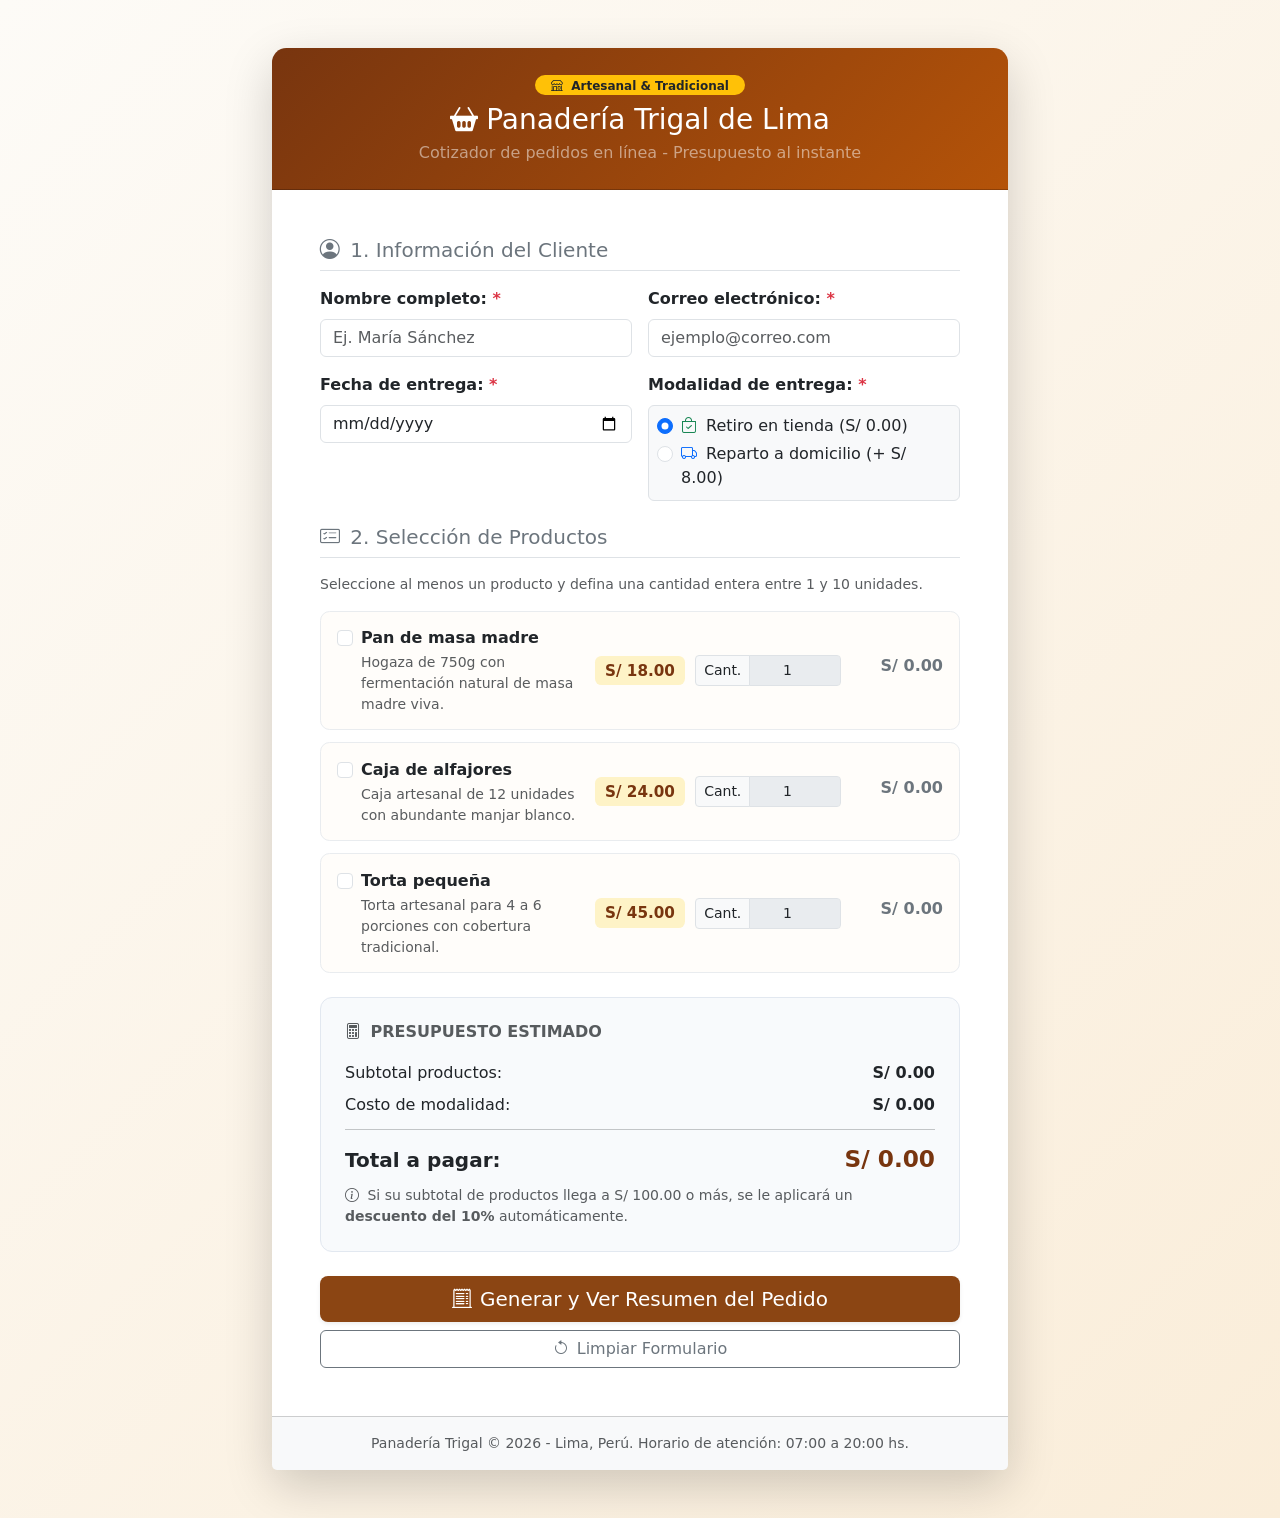
<file: index.html>
<!DOCTYPE html>
<html lang="es">
<head>
  <meta charset="UTF-8">
  <meta http-equiv="refresh" content="0; url=pedido.html">
  <meta name="viewport" content="width=device-width, initial-scale=1.0">
  <title>Panadería Trigal - Cotizador de Pedidos</title>
  <script>
    window.location.replace("pedido.html");
  </script>
</head>
<body style="font-family: system-ui, sans-serif; text-align: center; padding-top: 60px; background-color: #faf6f0;">
  <h2>Panadería Artesanal Trigal de Lima</h2>
  <p>Redirigiendo al <a href="pedido.html">Cotizador de Pedidos</a>...</p>
</body>
</html>
</file>
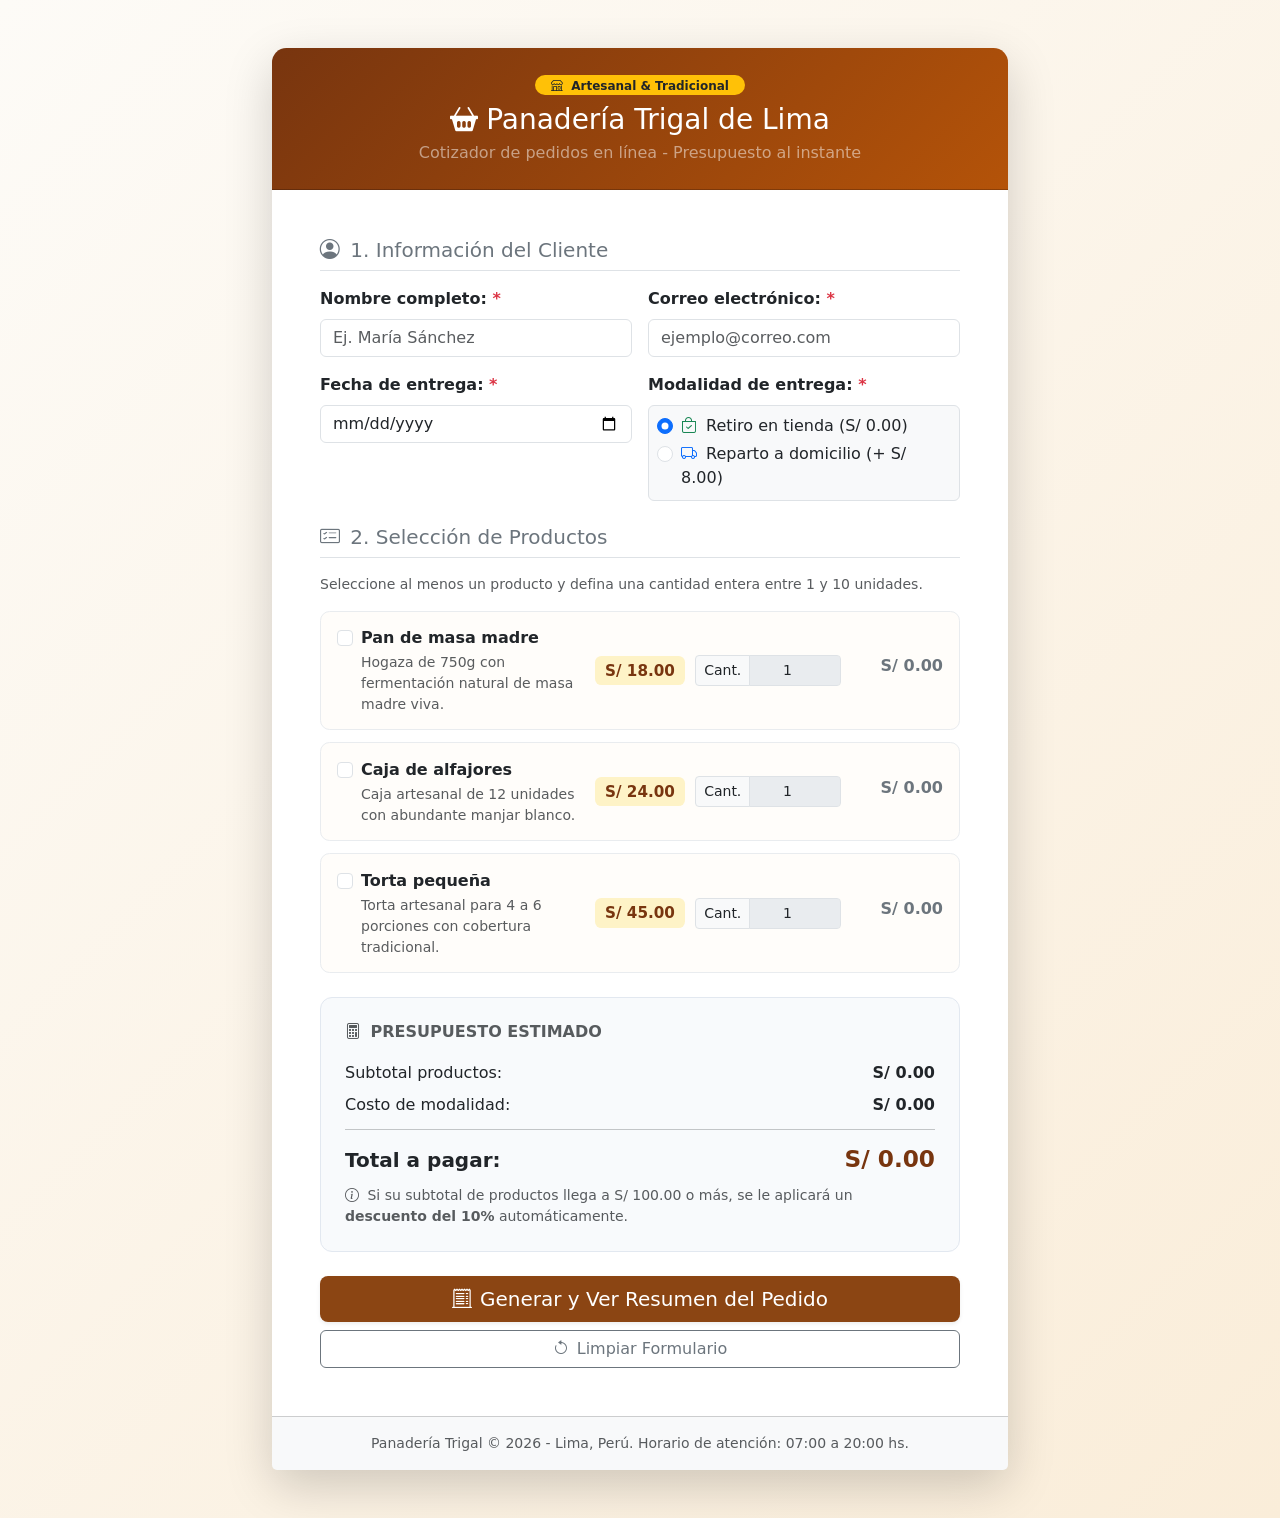
<file: pedido.html>
<!DOCTYPE html>
<html lang="es">
<head>
  <meta charset="UTF-8">
  <meta name="viewport" content="width=device-width, initial-scale=1.0">
  <title>Cotizador de Pedidos | Panadería Trigal de Lima</title>
  <!-- Bootstrap 5.3 CSS -->
  <link href="https://cdn.jsdelivr.net/npm/bootstrap@5.3.3/dist/css/bootstrap.min.css" rel="stylesheet">
  <!-- Bootstrap Icons -->
  <link href="https://cdn.jsdelivr.net/npm/bootstrap-icons@1.11.3/font/bootstrap-icons.min.css" rel="stylesheet">
  <!-- Estilos propios -->
  <link rel="stylesheet" href="styles.css">
</head>
<body class="py-4 py-md-5">

  <div class="container">
    <div class="row justify-content-center">
      <div class="col-12 col-lg-9 col-xl-8">
        
        <div class="card shadow-lg main-card">
          <!-- Cabecera -->
          <div class="card-header brand-header text-center py-4 px-3">
            <span class="badge bg-warning text-dark px-3 py-1 rounded-pill mb-2 fw-semibold">
              <i class="bi bi-shop me-1"></i> Artesanal & Tradicional
            </span>
            <h1 class="h3 mb-1"><i class="bi bi-basket2-fill me-2"></i>Panadería Trigal de Lima</h1>
            <p class="mb-0 text-white-50">Cotizador de pedidos en línea - Presupuesto al instante</p>
          </div>

          <div class="card-body p-4 p-md-5">

            <!-- Mensaje para corrección de datos si proviene de resumen -->
            <div id="alertaEdicion" class="alert alert-info alert-dismissible fade show d-none" role="alert">
              <i class="bi bi-info-circle-fill me-2"></i>
              <span>Se han cargado los datos de su cotización previa para edición.</span>
              <button type="button" class="btn-close" data-bs-dismiss="alert" aria-label="Cerrar"></button>
            </div>

            <form id="formPedido" novalidate>
              
              <!-- SECCIÓN 1: DATOS DEL CLIENTE -->
              <h2 class="h5 pb-2 border-bottom text-secondary mb-3">
                <i class="bi bi-person-circle me-1"></i> 1. Información del Cliente
              </h2>

              <div class="row g-3 mb-4">
                <!-- Nombre completo (3 a 60 caracteres) -->
                <div class="col-12 col-md-6">
                  <label for="nombre" class="form-label fw-semibold">
                    Nombre completo: <span class="text-danger">*</span>
                  </label>
                  <input 
                    type="text" 
                    class="form-control" 
                    id="nombre" 
                    placeholder="Ej. María Sánchez" 
                    required
                  >
                  <div class="invalid-feedback" id="feedback-nombre">
                    El nombre debe tener entre 3 y 60 caracteres.
                  </div>
                </div>

                <!-- Correo electrónico válido -->
                <div class="col-12 col-md-6">
                  <label for="correo" class="form-label fw-semibold">
                    Correo electrónico: <span class="text-danger">*</span>
                  </label>
                  <input 
                    type="email" 
                    class="form-control" 
                    id="correo" 
                    placeholder="ejemplo@correo.com" 
                    required
                  >
                  <div class="invalid-feedback" id="feedback-correo">
                    Ingrese un correo electrónico válido.
                  </div>
                </div>

                <!-- Fecha de entrega (no anterior a hoy) -->
                <div class="col-12 col-md-6">
                  <label for="fecha" class="form-label fw-semibold">
                    Fecha de entrega: <span class="text-danger">*</span>
                  </label>
                  <input 
                    type="date" 
                    class="form-control" 
                    id="fecha" 
                    required
                  >
                  <div class="invalid-feedback" id="feedback-fecha">
                    La fecha debe ser igual o posterior a hoy.
                  </div>
                </div>

                <!-- Modalidad de entrega: Retiro o Reparto -->
                <div class="col-12 col-md-6">
                  <label class="form-label fw-semibold d-block">
                    Modalidad de entrega: <span class="text-danger">*</span>
                  </label>
                  <div class="border rounded p-2 bg-light">
                    <div class="form-check mb-1">
                      <input 
                        class="form-check-input" 
                        type="radio" 
                        name="modalidad" 
                        id="modalidadRetiro" 
                        value="retiro" 
                        checked
                      >
                      <label class="form-check-label" for="modalidadRetiro">
                        <i class="bi bi-bag-check me-1 text-success"></i> Retiro en tienda (S/ 0.00)
                      </label>
                    </div>
                    <div class="form-check">
                      <input 
                        class="form-check-input" 
                        type="radio" 
                        name="modalidad" 
                        id="modalidadReparto" 
                        value="reparto"
                      >
                      <label class="form-check-label" for="modalidadReparto">
                        <i class="bi bi-truck me-1 text-primary"></i> Reparto a domicilio (+ S/ 8.00)
                      </label>
                    </div>
                  </div>
                </div>
              </div>

              <!-- SECCIÓN 2: CATÁLOGO DE PRODUCTOS (Generado con bucle JS) -->
              <h2 class="h5 pb-2 border-bottom text-secondary mb-3">
                <i class="bi bi-card-checklist me-1"></i> 2. Selección de Productos
              </h2>
              <p class="text-muted small mb-3">
                Seleccione al menos un producto y defina una cantidad entera entre 1 y 10 unidades.
              </p>

              <!-- Contenedor dinámico de productos -->
              <div id="contenedorProductos" class="mb-3">
                <!-- Se poblará dinámicamente con JavaScript -->
              </div>

              <!-- Feedback general de productos -->
              <div id="feedback-productos" class="alert alert-danger d-none py-2 px-3 small" role="alert">
                <i class="bi bi-exclamation-triangle-fill me-1"></i>
                <span id="textoErrorProductos">Debe seleccionar al menos un producto.</span>
              </div>

              <!-- SECCIÓN 3: RESUMEN EN TIEMPO REAL (Punto 08) -->
              <div class="summary-box p-3 p-md-4 my-4">
                <h3 class="h6 text-uppercase fw-bold text-muted mb-3">
                  <i class="bi bi-calculator me-1"></i> Presupuesto Estimado
                </h3>

                <div class="d-flex justify-content-between py-1">
                  <span>Subtotal productos:</span>
                  <span class="fw-semibold" id="resumenSubtotal">S/ 0.00</span>
                </div>

                <div class="d-flex justify-content-between py-1 text-success d-none" id="filaDescuento">
                  <span>
                    <i class="bi bi-tag-fill me-1"></i> Descuento aplicado (10 %):
                  </span>
                  <span class="fw-semibold" id="resumenDescuento">- S/ 0.00</span>
                </div>

                <div class="d-flex justify-content-between py-1">
                  <span>Costo de modalidad:</span>
                  <span class="fw-semibold" id="resumenReparto">S/ 0.00</span>
                </div>

                <hr class="my-2">

                <div class="d-flex justify-content-between align-items-center pt-1">
                  <span class="fw-bold fs-5">Total a pagar:</span>
                  <span class="total-highlight" id="resumenTotal">S/ 0.00</span>
                </div>

                <div class="small text-muted mt-2">
                  <i class="bi bi-info-circle me-1"></i> 
                  Si su subtotal de productos llega a S/ 100.00 o más, se le aplicará un <strong>descuento del 10%</strong> automáticamente.
                </div>
              </div>

              <!-- BOTONES DE ACCIÓN -->
              <div class="d-grid gap-2">
                <button type="submit" id="btnCalcular" class="btn btn-bakery btn-lg shadow-sm">
                  <i class="bi bi-receipt-cutoff me-2"></i>Generar y Ver Resumen del Pedido
                </button>
                <button type="reset" id="btnLimpiar" class="btn btn-outline-secondary">
                  <i class="bi bi-arrow-counterclockwise me-2"></i>Limpiar Formulario
                </button>
              </div>

            </form>

          </div>

          <div class="card-footer bg-light text-center py-3 text-muted small">
            Panadería Trigal &copy; 2026 - Lima, Perú. Horario de atención: 07:00 a 20:00 hs.
          </div>
        </div>

      </div>
    </div>
  </div>

  <!-- Bootstrap 5 Bundle JS -->
  <script src="https://cdn.jsdelivr.net/npm/bootstrap@5.3.3/dist/js/bootstrap.bundle.min.js"></script>
  <!-- Lógica y validaciones del pedido -->
  <script src="pedido.js"></script>
</body>
</html>
</file>
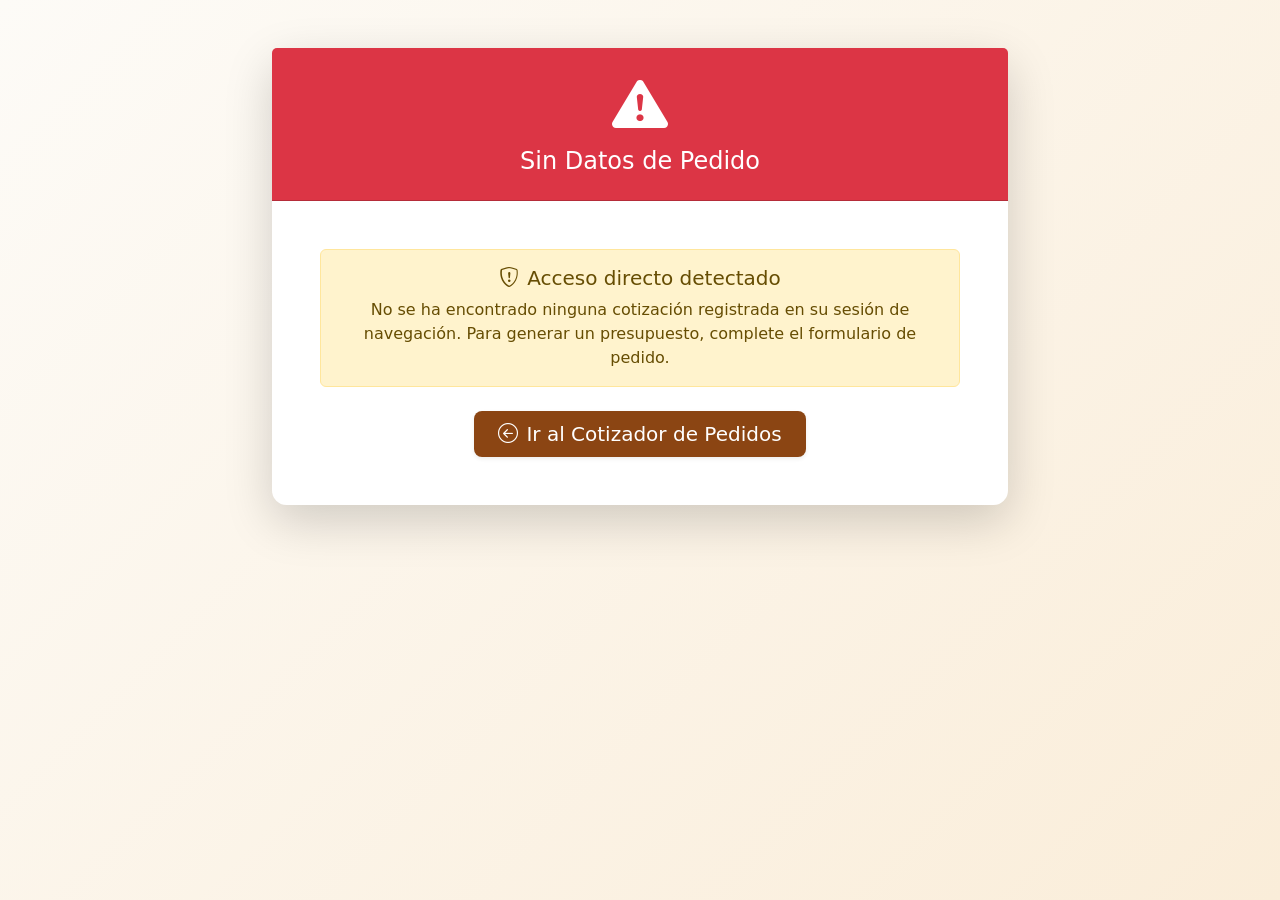
<file: resumen-pedido.html>
<!DOCTYPE html>
<html lang="es">
<head>
  <meta charset="UTF-8">
  <meta name="viewport" content="width=device-width, initial-scale=1.0">
  <title>Resumen de Cotización | Panadería Trigal de Lima</title>
  <!-- Bootstrap 5.3 CSS -->
  <link href="https://cdn.jsdelivr.net/npm/bootstrap@5.3.3/dist/css/bootstrap.min.css" rel="stylesheet">
  <!-- Bootstrap Icons -->
  <link href="https://cdn.jsdelivr.net/npm/bootstrap-icons@1.11.3/font/bootstrap-icons.min.css" rel="stylesheet">
  <!-- Estilos propios -->
  <link rel="stylesheet" href="styles.css">
</head>
<body class="py-4 py-md-5">

  <div class="container">
    <div class="row justify-content-center">
      <div class="col-12 col-lg-9 col-xl-8">
        
        <!-- CASO 1: APERTURA DIRECTA SIN DATOS (Punto 09) -->
        <div id="seccionSinDatos" class="card shadow-lg main-card d-none border-danger">
          <div class="card-header bg-danger text-white text-center py-4">
            <i class="bi bi-exclamation-triangle-fill display-4 d-block mb-2"></i>
            <h2 class="h4 mb-0">Sin Datos de Pedido</h2>
          </div>
          <div class="card-body p-4 p-md-5 text-center">
            <div class="alert alert-warning mb-4" role="alert">
              <h5 class="alert-heading"><i class="bi bi-shield-exclamation me-2"></i>Acceso directo detectado</h5>
              <p class="mb-0">
                No se ha encontrado ninguna cotización registrada en su sesión de navegación. Para generar un presupuesto, complete el formulario de pedido.
              </p>
            </div>
            <a href="pedido.html" class="btn btn-bakery btn-lg px-4 shadow-sm">
              <i class="bi bi-arrow-left-circle me-2"></i>Ir al Cotizador de Pedidos
            </a>
          </div>
        </div>

        <!-- CASO 2: RECUPERACIÓN EXITOSA DE DATOS (Punto 09) -->
        <div id="seccionConDatos" class="card shadow-lg main-card d-none">
          
          <div class="card-header brand-header text-center py-4 px-3">
            <span class="badge bg-success text-white px-3 py-1 rounded-pill mb-2 fw-semibold">
              <i class="bi bi-check-circle-fill me-1"></i> Cotización Generada
            </span>
            <h1 class="h3 mb-1"><i class="bi bi-receipt me-2"></i>Resumen de su Pedido</h1>
            <p class="mb-0 text-white-50">Panadería Artesanal Trigal de Lima</p>
          </div>

          <div class="card-body p-4 p-md-5">

            <!-- 1. DATOS DEL CLIENTE -->
            <div class="card bg-light border-0 mb-4 p-3 rounded-3">
              <h2 class="h6 text-uppercase fw-bold text-secondary mb-3">
                <i class="bi bi-person-lines-fill me-1"></i> Datos de Entrega y Contacto
              </h2>
              <div class="row g-2">
                <div class="col-12 col-sm-6">
                  <span class="text-muted small d-block">Cliente:</span>
                  <strong class="fs-6 text-dark" id="detalleNombre">-</strong>
                </div>
                <div class="col-12 col-sm-6">
                  <span class="text-muted small d-block">Correo Electrónico:</span>
                  <strong class="fs-6 text-dark text-break" id="detalleCorreo">-</strong>
                </div>
                <div class="col-12 col-sm-6">
                  <span class="text-muted small d-block">Fecha de Entrega:</span>
                  <strong class="fs-6 text-dark" id="detalleFecha">-</strong>
                </div>
                <div class="col-12 col-sm-6">
                  <span class="text-muted small d-block">Modalidad de Entrega:</span>
                  <span class="badge bg-secondary-subtle text-secondary border px-2 py-1 fs-6" id="detalleModalidad">-</span>
                </div>
              </div>
            </div>

            <!-- 2. TABLA DE PRODUCTOS SOLICITADOS -->
            <h2 class="h6 text-uppercase fw-bold text-secondary mb-3">
              <i class="bi bi-basket2 me-1"></i> Detalle de Productos
            </h2>
            <div class="table-responsive mb-4">
              <table class="table table-hover table-bordered align-middle">
                <thead class="table-light">
                  <tr class="text-center">
                    <th class="text-start">Producto</th>
                    <th>P. Unitario</th>
                    <th>Cantidad</th>
                    <th class="text-end">Subtotal</th>
                  </tr>
                </thead>
                <tbody id="tablaCuerpoProductos">
                  <!-- Se poblará dinámicamente con JavaScript -->
                </tbody>
              </table>
            </div>

            <!-- 3. LIQUIDACIÓN DE MONTOS Y DESCUENTO -->
            <div class="card summary-box p-3 p-md-4 mb-4">
              <h2 class="h6 text-uppercase fw-bold text-muted mb-3">
                <i class="bi bi-cash-stack me-1"></i> Liquidación de Importes
              </h2>

              <div class="d-flex justify-content-between py-1">
                <span>Subtotal de productos:</span>
                <span class="fw-semibold" id="montoSubtotal">S/ 0.00</span>
              </div>

              <div class="d-flex justify-content-between py-1 text-success d-none" id="detalleFilaDescuento">
                <span>
                  <i class="bi bi-tag-fill me-1"></i> Descuento especial (10 %):
                </span>
                <span class="fw-semibold" id="montoDescuento">- S/ 0.00</span>
              </div>

              <div class="d-flex justify-content-between py-1">
                <span>Costo de modalidad (<span id="textoTipoModalidad">Retiro</span>):</span>
                <span class="fw-semibold" id="montoReparto">S/ 0.00</span>
              </div>

              <hr class="my-2">

              <div class="d-flex justify-content-between align-items-center pt-2">
                <span class="fw-bold fs-5">Total Presupuestado:</span>
                <span class="total-highlight" id="montoTotal">S/ 0.00</span>
              </div>
            </div>

            <!-- MENSAJE DE ÉXITO TRAS CONFIRMACIÓN DEFINITIVA -->
            <div id="alertaConfirmado" class="alert alert-success d-none text-center p-4 mb-4" role="alert">
              <i class="bi bi-patch-check-fill display-5 text-success d-block mb-2"></i>
              <h4 class="alert-heading">¡Cotización Registrada con Éxito!</h4>
              <p class="mb-2">Hemos enviado una copia del presupuesto a su correo electrónico.</p>
              <div class="small text-muted">Número de cotización: <strong>#TRI-<span id="numCotizacion"></span></strong></div>
              <hr>
              <a href="pedido.html" class="btn btn-outline-success">
                <i class="bi bi-plus-circle me-1"></i>Realizar otra cotización
              </a>
            </div>

            <!-- BOTONES DE ACCIÓN (Modificar o Confirmar) -->
            <div class="row g-2" id="grupoBotonesAccion">
              <div class="col-12 col-sm-6">
                <button type="button" id="btnModificar" class="btn btn-outline-secondary w-100 py-2 fw-semibold">
                  <i class="bi bi-pencil-square me-2"></i>Modificar Pedido
                </button>
              </div>
              <div class="col-12 col-sm-6">
                <button type="button" id="btnConfirmar" class="btn btn-bakery w-100 py-2 fw-semibold shadow-sm">
                  <i class="bi bi-check-circle me-2"></i>Confirmar Cotización
                </button>
              </div>
            </div>

          </div>

          <div class="card-footer bg-light text-center py-3 text-muted small">
            Panadería Trigal de Lima &bull; Atención y consultas al (+51) 987 654 321
          </div>
        </div>

      </div>
    </div>
  </div>

  <!-- Bootstrap 5 Bundle JS -->
  <script src="https://cdn.jsdelivr.net/npm/bootstrap@5.3.3/dist/js/bootstrap.bundle.min.js"></script>
  <!-- Lógica para leer sessionStorage y renderizar resumen -->
  <script src="resumen.js"></script>
</body>
</html>
</file>
<file: styles.css>
/* Estilos para el Cotizador de Pedidos - Panadería Trigal */
:root {
  --primary-color: #8B4513;       /* Marrón artesanal / pan tostado */
  --primary-hover: #6d360f;
  --secondary-color: #d97706;     /* Dorado cálido */
  --bg-gradient: linear-gradient(135deg, #fdfbf7 0%, #faedd9 100%);
  --card-radius: 0.9rem;
}

body {
  background: var(--bg-gradient);
  min-height: 100vh;
  font-family: system-ui, -apple-system, "Segoe UI", Roboto, "Helvetica Neue", Arial, sans-serif;
  color: #2e2825;
}

.brand-header {
  background: linear-gradient(135deg, #78350f 0%, #b45309 100%);
  color: #ffffff;
  border-top-left-radius: var(--card-radius) !important;
  border-top-right-radius: var(--card-radius) !important;
}

.main-card {
  border-radius: var(--card-radius);
  border: none;
  background-color: #ffffff;
}

.product-row {
  border: 1px solid #e9ecef;
  border-radius: 0.6rem;
  padding: 0.9rem 1rem;
  margin-bottom: 0.75rem;
  background-color: #fffdfa;
  transition: all 0.2s ease-in-out;
}

.product-row.selected {
  border-color: #d97706;
  background-color: #fff9ed;
  box-shadow: 0 2px 8px rgba(217, 119, 6, 0.12);
}

.badge-price {
  font-size: 0.95rem;
  font-weight: 600;
  color: #78350f;
  background-color: #fef3c7;
  padding: 0.35rem 0.65rem;
  border-radius: 0.4rem;
}

.summary-box {
  background-color: #f8fafc;
  border: 1px solid #e2e8f0;
  border-radius: 0.75rem;
}

.total-highlight {
  font-size: 1.45rem;
  font-weight: 700;
  color: #78350f;
}

.btn-bakery {
  background-color: #8B4513;
  color: #ffffff;
  border: none;
}

.btn-bakery:hover, .btn-bakery:focus {
  background-color: #6d360f;
  color: #ffffff;
}
</file>
